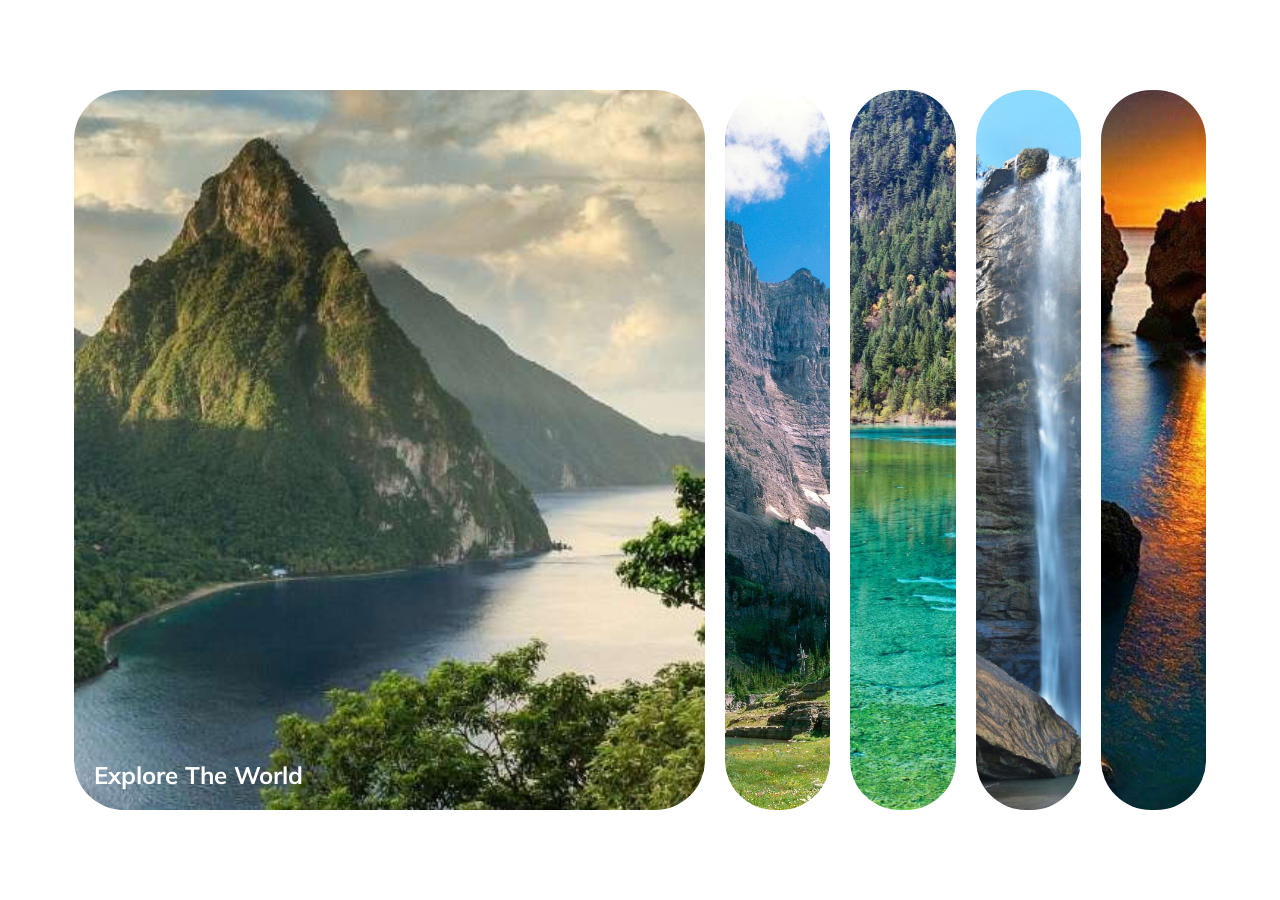
<file: index.html>
<!DOCTYPE html>
<html lang="en">
<head>
<meta charset="UTF-8">
<meta name="viewport"
content="width=device-width,initial-scale=1.0">

<link rel="stylesheet" href="style.css">
<title>Expanding Cards</title>
</head>
<body>

    


    <div class="container">
        <div class="panel active" style="background-image:url(bra.jpg) ;">

            <h3>Explore The World</h3>

        </div>

        <div class="panel" style="background-image:url(mont.jpg);">
        <h3>Mountains-Clouds</h3>

        </div>

       <div class="panel" style="background-image:url(lago.jpg);">
        <h3>River</h3>

        </div>
        <div class="panel" style="background-image:url(cach.jpg);">
        <h3>Waterfall</h3>

        </div>

        <div class="panel" style="background-image:url(princi.jpg);">
            <h3>Ocean</h3>
    </div>





</body>

<script src="javascript.js"></script>







</html>
</file>
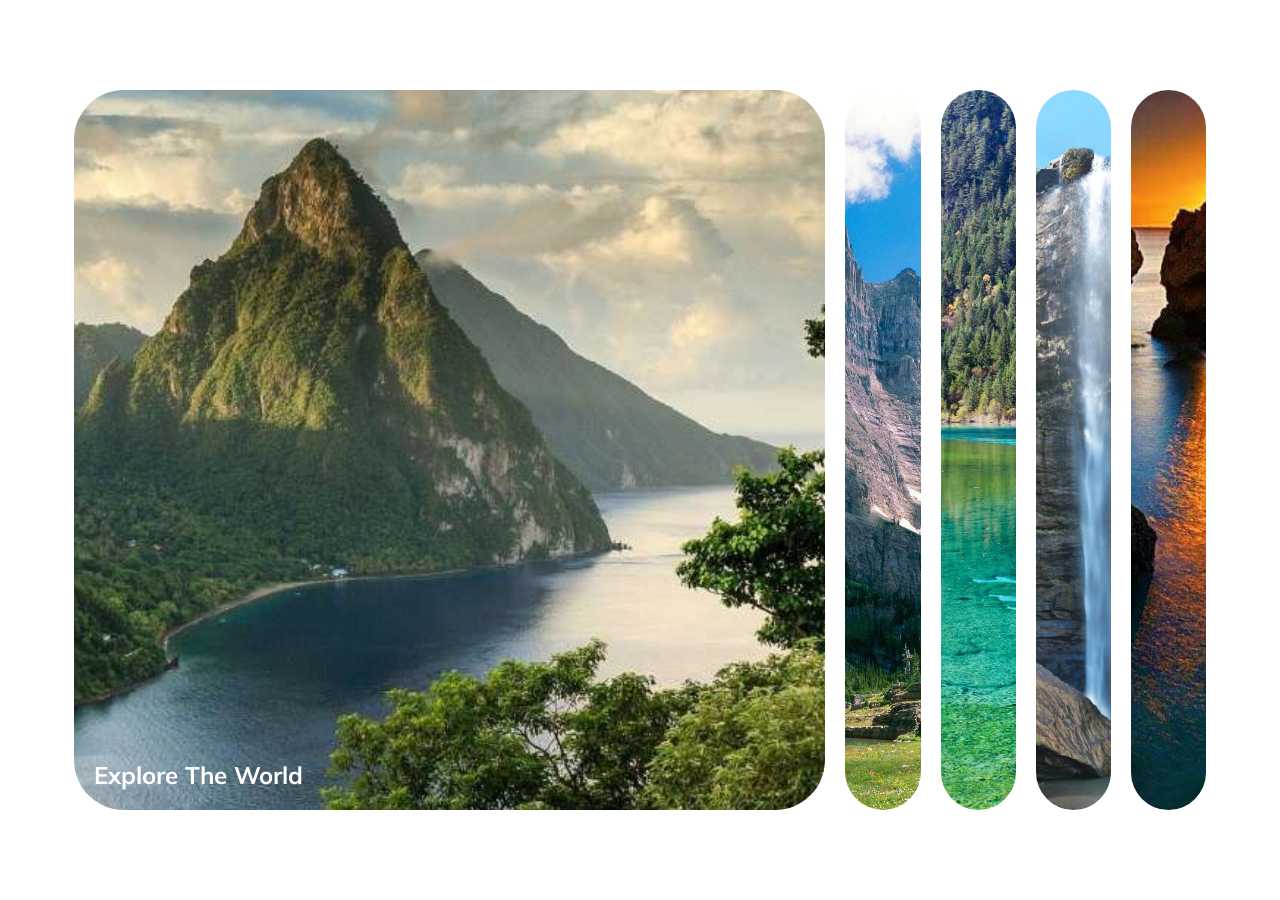
<file: 2/index.html>
<!DOCTYPE html>
<html lang="en">
<head>
<meta charset="UTF-8">
<meta name="viewport"
content="width=device-width,initial-scale=1.0">

<link rel="stylesheet" href="style.css">
<title>Expanding Cards</title>
</head>

    <script src="javascript.js"></script>


    <div class="container">
        <div class="panel active" style="background-image:url(bra.jpg) ;">

            <h3>Explore The World</h3>

        </div>

        <div class="panel" style="background-image:url(mont.jpg);">
        <h3>Mountains-Clouds</h3>

        </div>

       <div class="panel" style="background-image:url(lago.jpg);">
        <h3>River</h3>

        </div>
        <div class="panel" style="background-image:url(cach.jpg);">
        <h3>Waterfall</h3>

        </div>

        <div class="panel" style="background-image:url(princi.jpg);">
            <h3>Ocean</h3>
    </div>





</body>









</html>
</file>
<file: style.css>
@import url('https://fonts.googleapis.com/css2?family=Mulish:ital,wght@1,700&display=swap');

* {
  box-sizing: border-box;
}

body {
  font-family: 'Mulish', sans-serif;
  display: flex;
  align-items: center;
  justify-content: center;
  height: 100vh;
  overflow: hidden;
  margin: 0;
}
.container {
  display: flex;
  width: 90vw;
}
.panel {
  background-size: auto 100%;
  background-position: center;
  background-repeat: no-repeat;
  height: 80vh;
  border-radius: 50px;
  color: #fff;
  cursor: pointer;
  flex: 0.5;
  margin: 10px;
  position: relative;
  transition: flex 0.7s ease-in;
}
.panel h3 {
  font-size: 24px;
  position: absolute;
  bottom: 20px;
  left: 20px;
  margin: 0;
  opacity: 0;
}
.panel.active {
  flex: 3;
}

.panel.active h3 {
  opacity: 1;
  transition: opacity 0.3 ease-in 0.4;
}
@media (max-widht: 480px) {
  .container {
    width: 100vw;
  }
  .panel:nth-of-type(4),
  .panel:nth-of-type(5) {
    display: none;
  }
}
</file>
<file: 2/style.css>
@import url('https://fonts.googleapis.com/css2?family=Mulish:ital,wght@1,700&display=swap');

*{

    box-sizing: border-box;
}

body{
font-family: 'Mulish', sans-serif;
display: flex;
align-items: center;
justify-content: center;
height: 100vh;
overflow: hidden;
margin: 0;
}
.container{
    display: flex;
    width: 90vw;

}
.panel{

    background-size: auto 100%;
    background-position:center;
    background-repeat:no-repeat;
    height: 80vh;
    border-radius: 50px;
    color:#fff;
    cursor: pointer;
    flex: 0.5;
    margin: 10px;
    position: relative;
    transition: flex 0.7s ease-in;

}
.panel h3{
font-size: 24px;
position: absolute;
bottom: 20px;
left: 20px;
margin: 0;
opacity:0;

}
.panel.active{
    flex: 5;
}

.panel.active h3{
    opacity: 1;
}
@media(max-widht:480px){
    .container{
        width: 100vw;
    }
    .panel:nth-of-type(4),
    .panel:nth-of-type(5){
        display:none ;
    }
}
</file>
